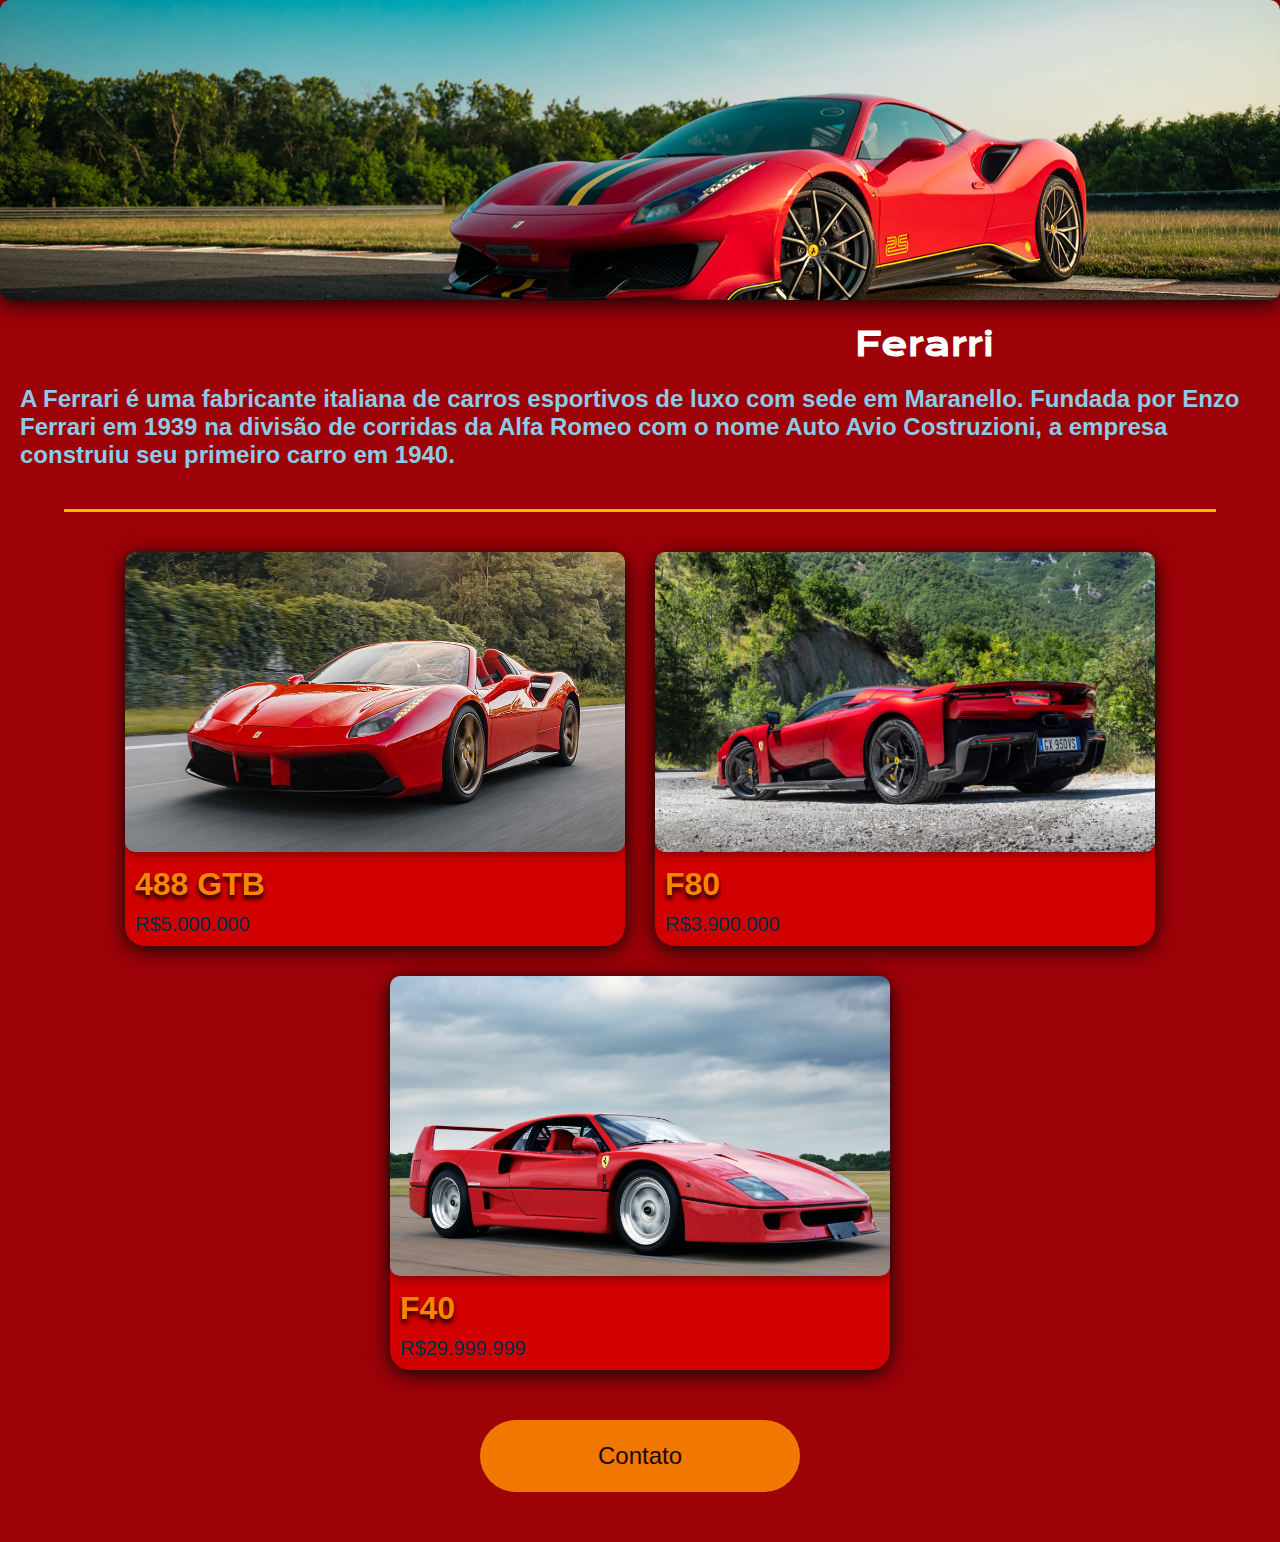
<file: Home/index.html>
<!DOCTYPE html>
<html lang="en">

<head>
    <meta charset="UTF-8">
    <meta name="viewport" content="width=device-width, initial-scale=1.0">
    <title>Home - Betoneiras</title>
    <link rel="stylesheet" href="style.css">
    <script src="script.js"></script>
    <link rel="preconnect" href="https://fonts.googleapis.com">
    <link rel="preconnect" href="https://fonts.gstatic.com" crossorigin>
    <link href="https://fonts.googleapis.com/css2?family=Krona+One&display=swap" rel="stylesheet">
</head>

<body>
    <section class="s1">
        <img class="img-s1" src="./Images/background.jpg" alt="">
        <h1 class="title">Ferarri</h1>
        <p class="frase">A Ferrari é uma fabricante italiana de carros esportivos de luxo com sede em Maranello. Fundada por Enzo Ferrari em 1939 na divisão de corridas da Alfa Romeo com o nome Auto Avio Costruzioni, a empresa construiu seu primeiro carro em 1940.</p>
        <hr class="line">
    </section>
    <section class="s2">
        <hr class="line2">
        <div class="card">
            <div class="top-card">
                <img src="./Images/ferrari1.jpg" alt="">
            </div>
            <div class="bottom-card">
                <h2>488 GTB</h2>
                <p>R$5.000.000</p>
            </div>
        </div>

        <div class="card">
            <div class="top-card">
                <img src="./Images/ferrari2.avif" alt="">
            </div>
            <div class="bottom-card">
                <h2>F80</h2>
                <p>R$3.900.000</p>
            </div>
        </div>

        <div class="card">
            <div class="top-card">
                <img src="./Images/ferrari3.jpg" alt="">
            </div>
            <div class="bottom-card">
                <h2>F40</h2>
                <p>R$29.999.999</p>
            </div>
        </div>
        <hr class="line3">
    </section>

    <button onclick="window.location.href='../Contato'">Contato</button>
</body>

</html>
</file>
<file: Home/style.css>
:root {
    --blue1: #8ecae6;
    --blue2: #2696ca;
    --blue3: #023047;
    --yellow: #ffb703;
    --orange: #fb8500;
}

* {
    margin: 0;
    padding: 0;
    box-sizing: border-box;
}

body {
    background-color: #9D0208;
    display: flex;
    flex-direction: column;
    align-items: center;
    justify-content: center;
    overflow-x: hidden;
}

.s1 {
    width: 100%;
    height: auto;
}

.img-s1 {
    width: 100%;
    box-shadow: 0 4px 20px #090909;
}

.title {
    font-family: "Krona One", sans-serif;
    color: #ffffff;
    margin-top: 20px;
    margin-left: 95vh;
}

.frase {
    margin-top: 20px;
    margin-right: 20px;
    margin-left: 20px;
    margin-bottom: 40px;
    color: var(--blue1);
    font-family: Arial, Helvetica, sans-serif;
    font-size: 24px;
    font-weight: bold;
}

.line {
    background-color: var(--yellow);
    height: 3px;
    border: var(--yellow);
    width: 90%;
    margin: 0 auto;
    margin-bottom: 40px;
}

.s2 {
    display: flex;
    flex-wrap: wrap;
    justify-content: center;
    align-items: center;
    gap: 30px;
    min-height: 80vh;
    height: auto;
}

.card {
    background-color: #D00000;
    border-radius: 20px;
    box-shadow: 0 4px 20px #090909;
}

.bottom-card {
    padding: 10px;
    font-family: Arial, Helvetica, sans-serif;
}

.bottom-card h2 {
    color: var(--orange);
    font-size: 32px;
    text-shadow: 0 4px 4px #090909;
    margin-bottom: 10px;
}

.bottom-card p {
    color: var(--blue3);
    font-size: 20px;
}

button {
    background-color: var(--orange);
    color: #090909;
    border-radius: 999px;
    margin-top: 50px;
    margin-bottom: 50px;
    width: 320px;
    height: 72px;
    border: none;
    font-size: 24px;
    opacity: 0.9;
    transform: all 200ms linear;
}

button:hover {
    opacity: 1;
    cursor: pointer;
}

.line2 {
    display: none;
}

.line3 {
    display: none;
}

@media (width >=2000px) {
    .img-s1 {
        display: none;
    }

    .s1 {
        background-image: url('./Images/background.png');
        background-repeat: no-repeat;
        background-position: center;
        background-size: cover;
        min-height: 90vh;
        display: flex;
        flex-direction: column;
        justify-content: center;
        align-items: center;
        padding: 50px;
    }

    .title {
        font-family: "Imbue", serif;
        color: #ffffff;
        margin-top: 20px;
        margin-left: 95vh;
    }
    

    .line {
        display: none;
    }

    .frase {
        color: #ffffff;
        font-size: 64px;
        width: 100%;
        text-align: center;
        text-shadow: 0 4px 4px #090909;
    }

    .line2 {
        width: 90vw;
        height: 5px;
        border: var(--orange);
        background-color: var(--orange);
        display: block;
    }

    .line3 {
        width: 90vw;
        height: 5px;
        border: var(--orange);
        background-color: var(--orange);
        display: block;
    }
}

/* === IMAGENS PADRONIZADAS === */
img {
    width: 500px;
    height: 300px;
    object-fit: cover;
    border-radius: 10px;
    box-shadow: 0 4px 10px rgba(0, 0, 0, 0.3);
}
</file>
